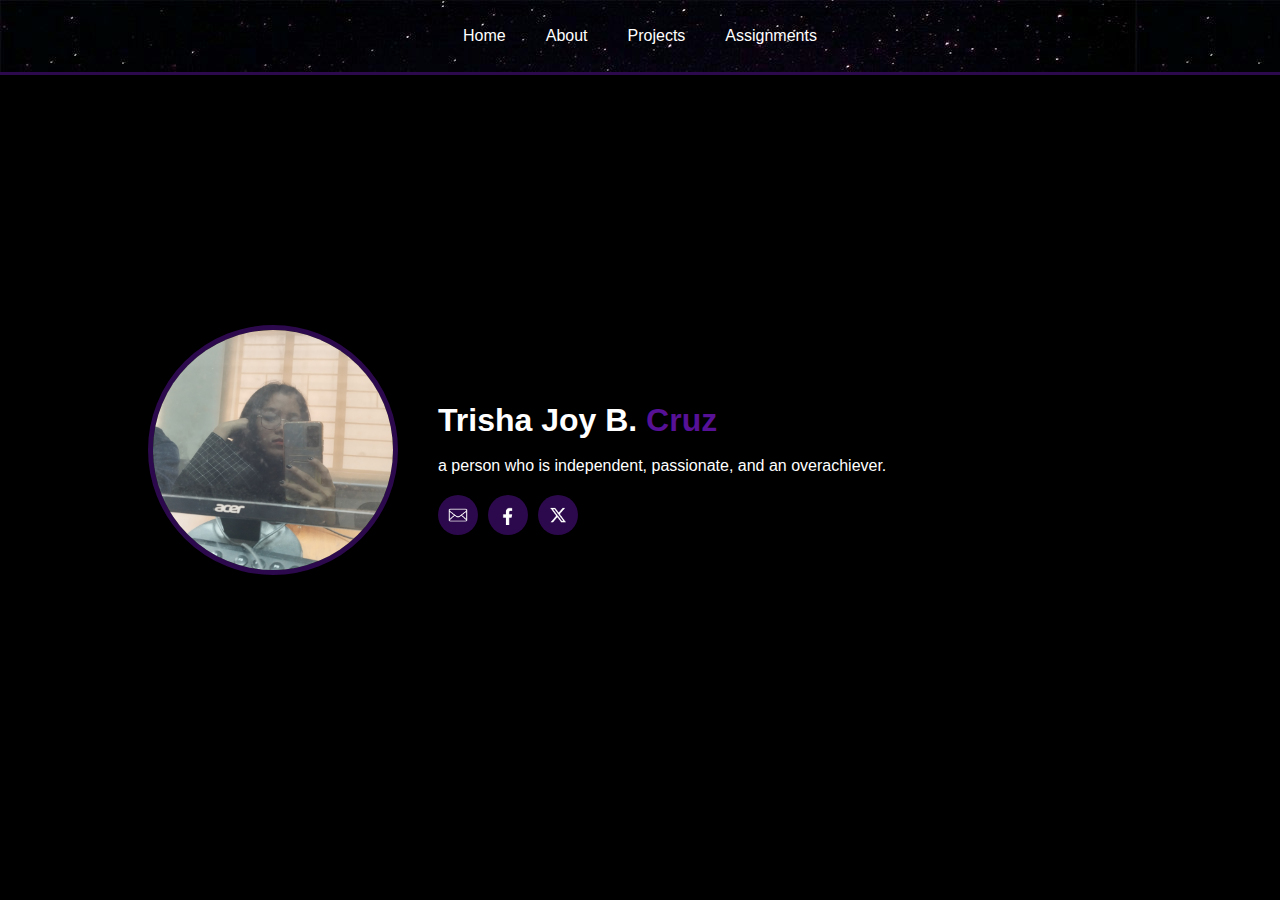
<file: index.html>
<!DOCTYPE html>
<html lang="en">

<head>
    <meta charset="UTF-8">
    <meta name="viewport" content="width=device-width, initial-scale=1.0">
    <link rel="stylesheet" href="home.css">
    <link rel="icon" type="image/png" href="planet.png">
    <title>Home</title>
</head>

<body>

    <div class="navbar">
        <nav>
            <ul>
                <li><a href="index.html"> Home </a></li>
                <li><a href="about.html"> About </a></li>
                <li><a href="project.html"> Projects </a></li>
                <li><a href="assignments.html"> Assignments </a></li>
            </ul>
        </nav>
    </div>

    <div class="content">
        <!-- Using a div container for the image with a circular mask -->
        <div class="profile-pic">
            <img src="./pic.jpg" alt="Profile Picture" class="circle-image">
        </div>
        <div class="content-text">
            <h1><br>Trisha Joy B.<span class="cruz"> Cruz</span></h1>
            <br>
            <span class="intro">
                a person who is independent, passionate, and an overachiever.
            </span>

            <!-- New accounts section with buttons placed inside content-text div -->
            <div class="accounts">
                <a href="mailto:saphreign@gmail.com" target="_blank" class="account-btn">
                    <img src="./mail-icon.png" alt="Mail">
                </a>
                <a href="https://www.facebook.com/saphreign/" target="_blank" class="account-btn">
                    <img src="./facebook-icon.png" alt="Facebook" class="fb">
                </a>
                <a href="https://www.x.com/sappreign" target="_blank" class="account-btn">
                    <img src="./x-icon.png" alt="X">
                </a>
            </div>
        </div>
    </div>

</body>

</html>
</file>
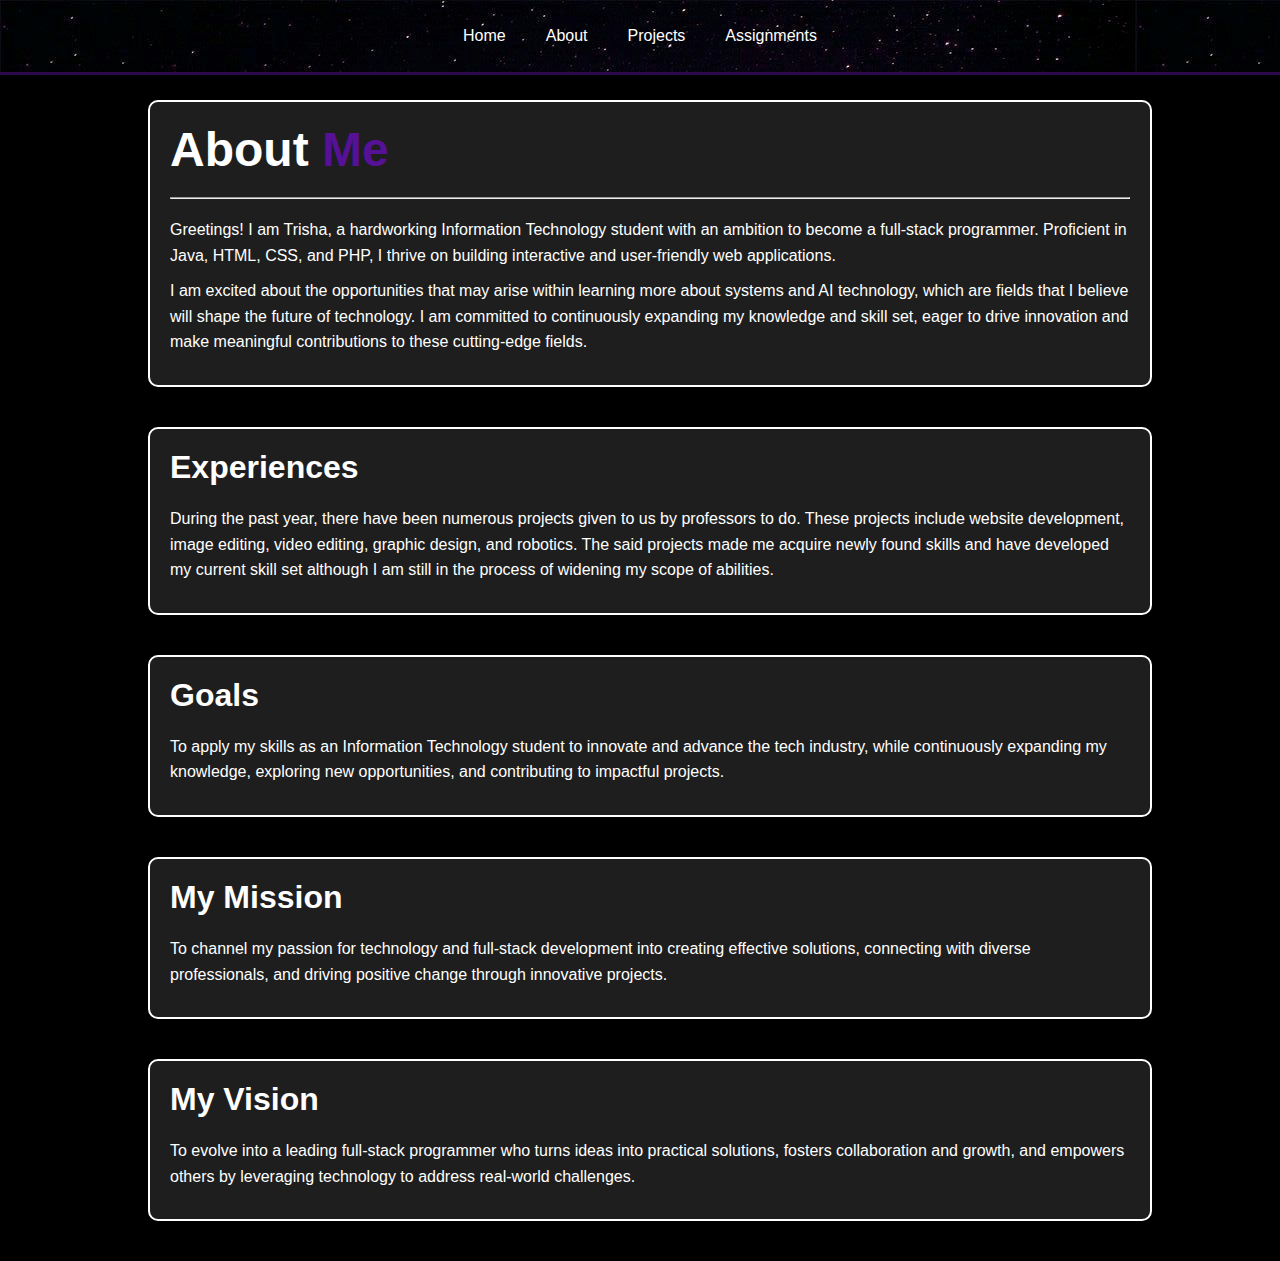
<file: about.html>
<!DOCTYPE html>
<html lang="en">

<head>
    <meta charset="UTF-8">
    <meta name="viewport" content="width=device-width, initial-scale=1.0">
    <link rel="stylesheet" href="about.css">
    <link rel="icon" type="image/png" href="planet.png">
    <title>About</title>
</head>

<body>

    <div class="navbar">
        <nav>
            <ul>
                <li><a href="index.html"> Home </a></li>
                <li><a href="about.html"> About </a></li>
                <li><a href="project.html"> Projects </a></li>
                <li><a href="assignments.html"> Assignments </a></li>
            </ul>
        </nav>
    </div>

    <div class="content">
        <div class="content-text">
            <section id="intro">
                <h1>About<span class="cruz"> Me</span></h1>
                <hr><br>
                <p class="intro">
                    Greetings! I am Trisha, a hardworking Information Technology 
                    student with an ambition to become a full-stack programmer. 
                    Proficient in Java, HTML, CSS, and PHP, I thrive on building 
                    interactive and user-friendly web applications.
                </p>
                <p class="intro">
                    I am excited about the opportunities that may arise within 
                    learning more about systems and AI technology, which are 
                    fields that I believe will shape the future of technology. 
                    I am committed to continuously expanding my knowledge and 
                    skill set, eager to drive innovation and make meaningful
                    contributions to these cutting-edge fields.
                </p>
            </section>

            <section id="experiences">
                <h2>Experiences</h2>
                <p>
                    During the past year, there have been numerous projects 
                    given to us by professors to do. These projects include 
                    website development, image editing, video editing, 
                    graphic design, and robotics. The said projects made me 
                    acquire newly found skills and have developed my current 
                    skill set although I am still in the process of widening 
                    my scope of abilities.
                </p>
            </section>

            <section id="goals">
                <h2>Goals</h2>
                <p>
                    To apply my skills as an Information Technology student 
                    to innovate and advance the tech industry, while 
                    continuously expanding my knowledge, exploring new 
                    opportunities, and contributing to impactful
                    projects.
                </p>
            </section>

            <section id="mission">
                <h2>My Mission</h2>
                <p>
                    To channel my passion for technology and full-stack 
                    development into creating effective solutions,
                    connecting with diverse professionals, and driving 
                    positive change through innovative projects.
                </p>
            </section>

            <section id="vision">
                <h2>My Vision</h2>
                <p>
                    To evolve into a leading full-stack programmer who 
                    turns ideas into practical solutions, fosters
                    collaboration and growth, and empowers others by 
                    leveraging technology to address real-world
                    challenges.
                </p>
            </section>
        </div>
    </div>

</body>

</html>
</file>
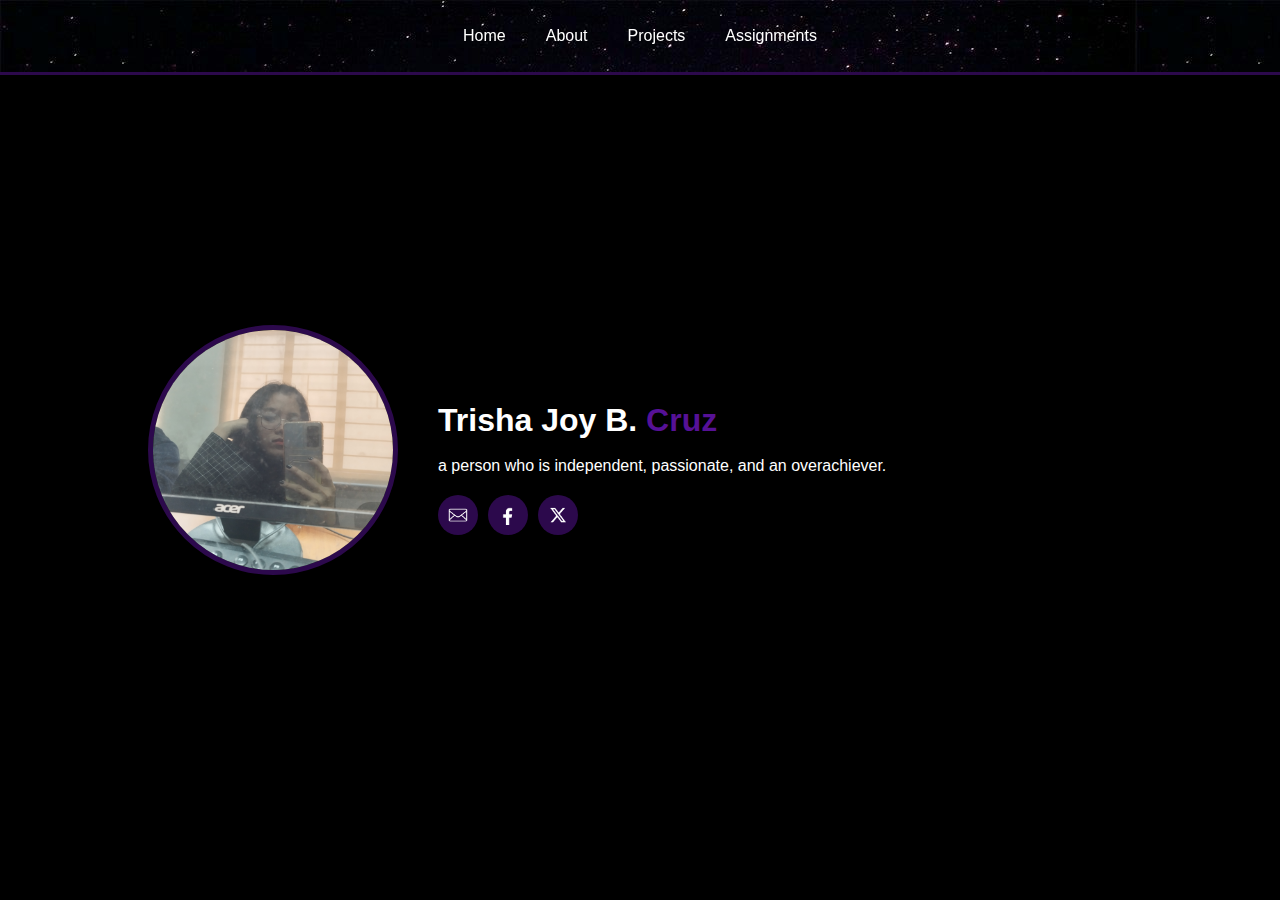
<file: home.html>
<!DOCTYPE html>
<html lang="en">

<head>
    <meta charset="UTF-8">
    <meta name="viewport" content="width=device-width, initial-scale=1.0">
    <link rel="stylesheet" href="home.css">
    <link rel="icon" type="image/png" href="planet.png">
    <title>Home</title>
</head>

<body>

    <div class="navbar">
        <nav>
            <ul>
                <li><a href="home.html"> Home </a></li>
                <li><a href="about.html"> About </a></li>
                <li><a href="project.html"> Projects </a></li>
                <li><a href="assignments.html"> Assignments </a></li>
            </ul>
        </nav>
    </div>

    <div class="content">
        <!-- Using a div container for the image with a circular mask -->
        <div class="profile-pic">
            <img src="./pic.jpg" alt="Profile Picture" class="circle-image">
        </div>
        <div class="content-text">
            <h1><br>Trisha Joy B.<span class="cruz"> Cruz</span></h1>
            <br>
            <span class="intro">
                a person who is independent, passionate, and an overachiever.
            </span>

            <!-- New accounts section with buttons placed inside content-text div -->
            <div class="accounts">
                <a href="mailto:saphreign@gmail.com" target="_blank" class="account-btn">
                    <img src="./mail-icon.png" alt="Mail">
                </a>
                <a href="https://www.facebook.com/saphreign/" target="_blank" class="account-btn">
                    <img src="./facebook-icon.png" alt="Facebook" class="fb">
                </a>
                <a href="https://www.x.com/sappreign" target="_blank" class="account-btn">
                    <img src="./x-icon.png" alt="X">
                </a>
            </div>
        </div>
    </div>

</body>

</html>
</file>
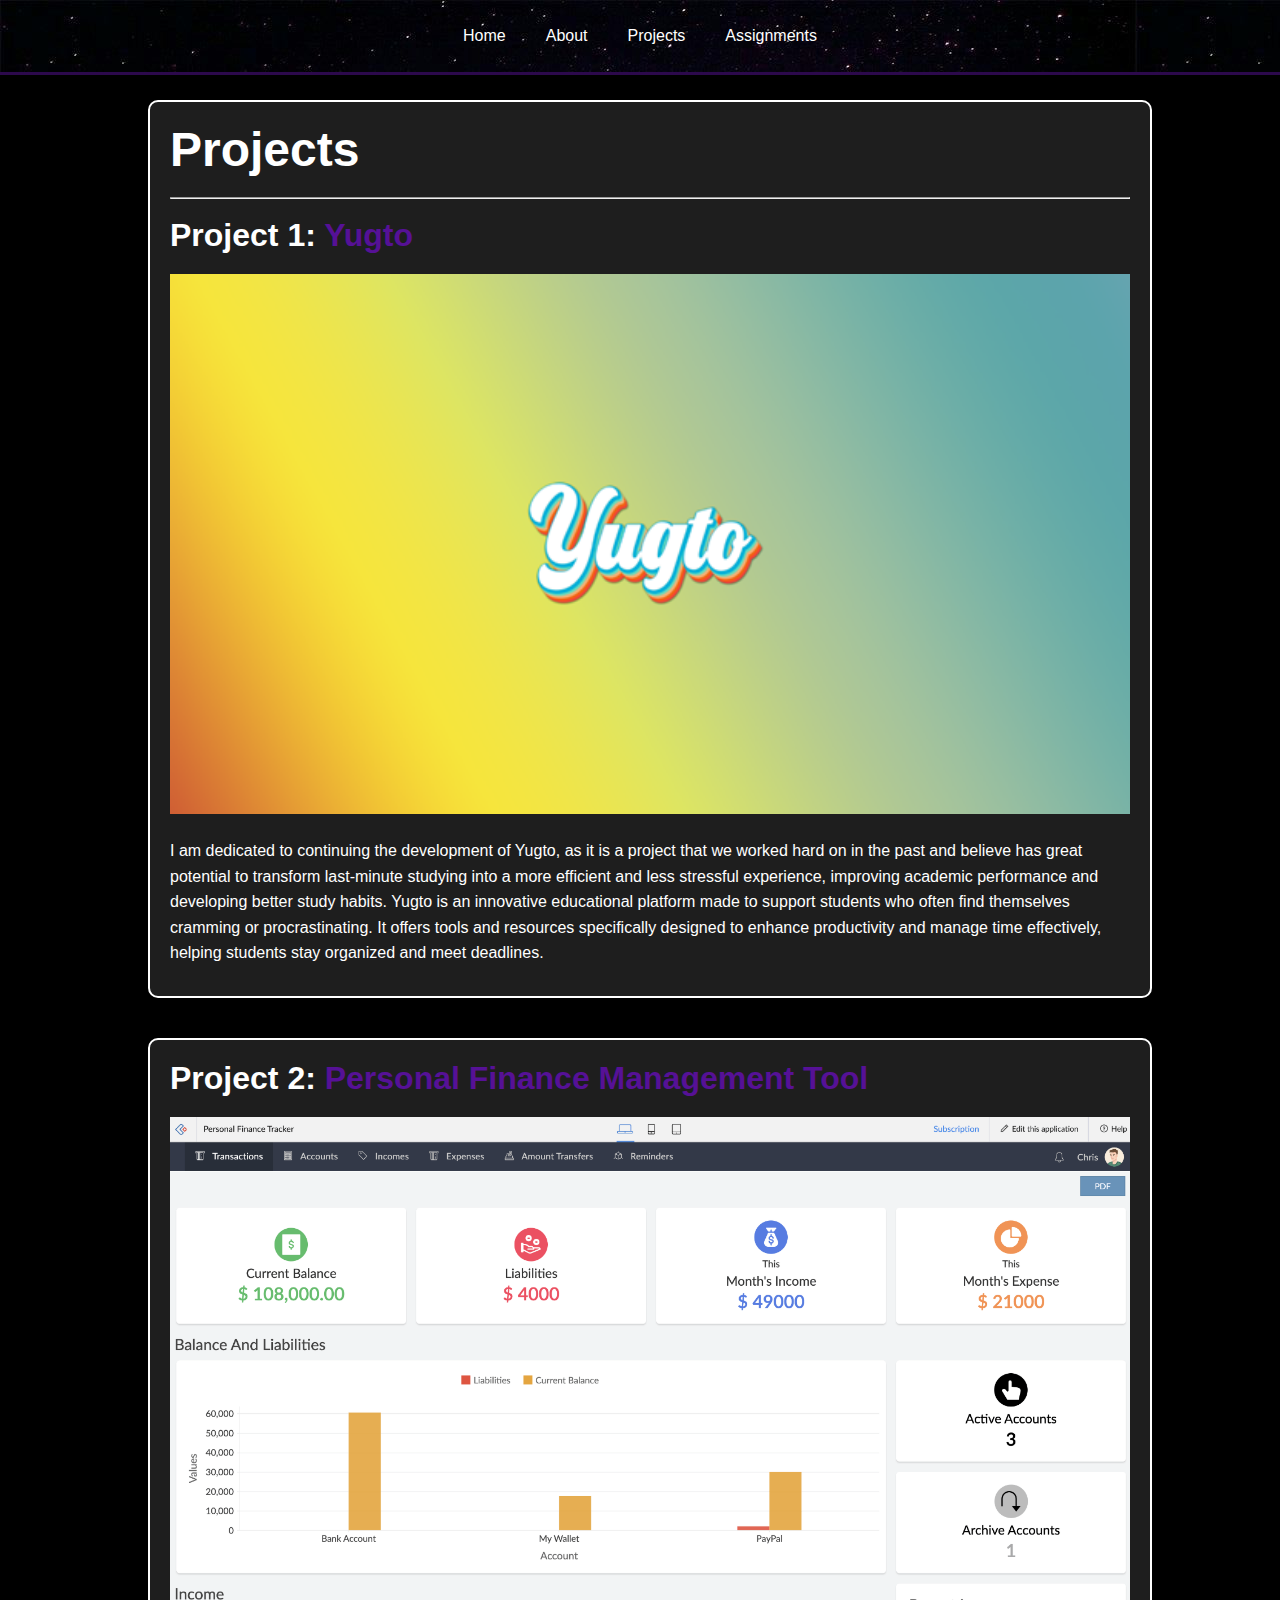
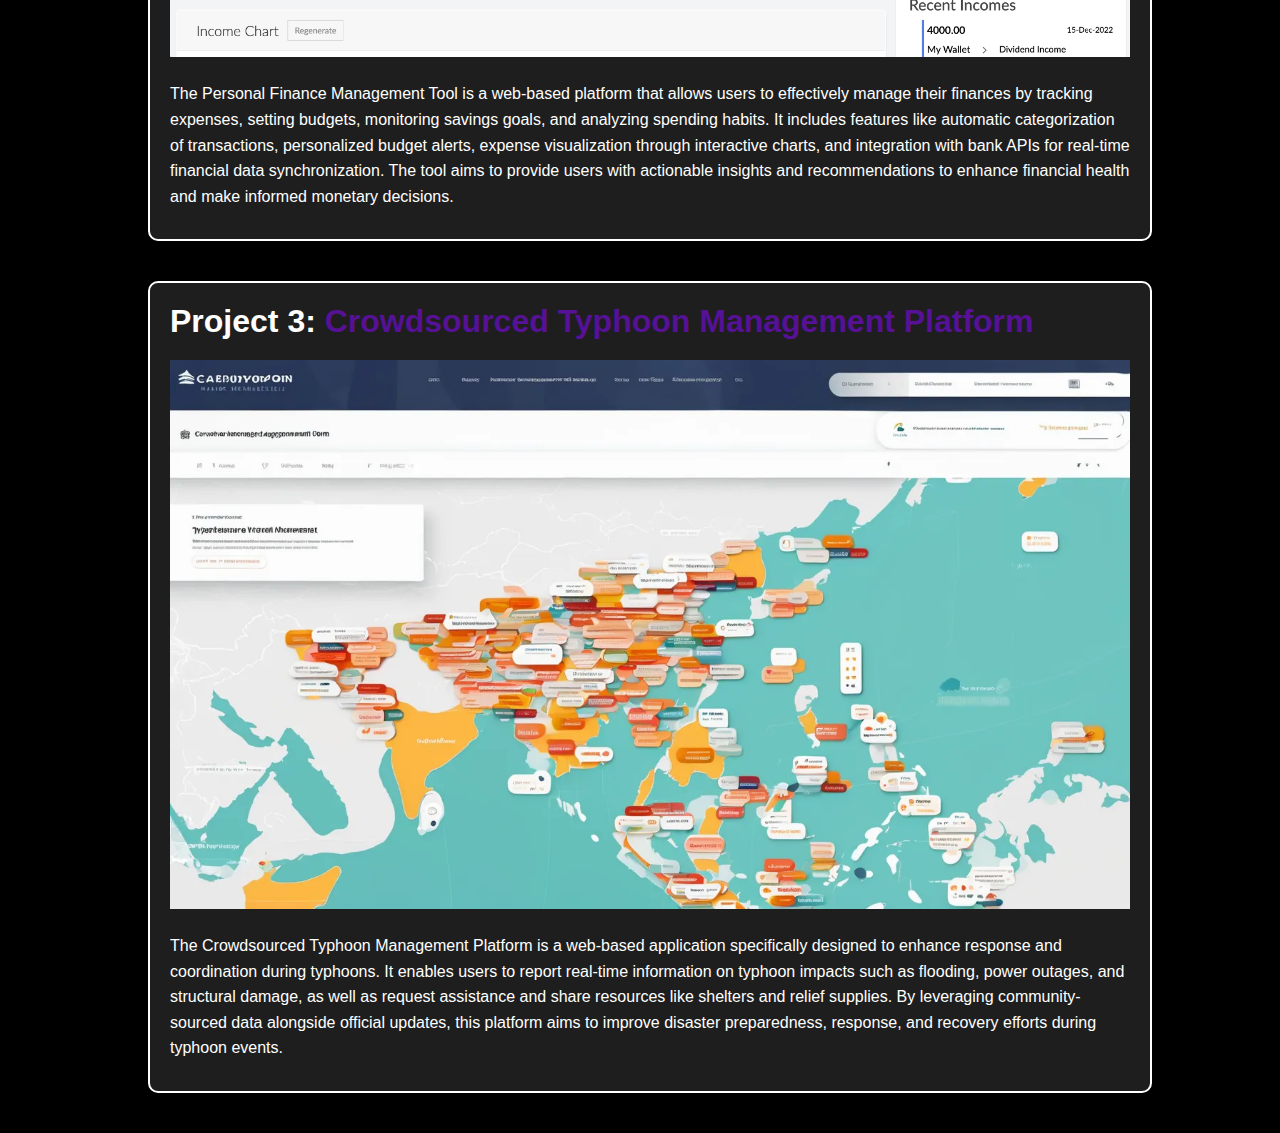
<file: project.html>
<!DOCTYPE html>
<html lang="en">

<head>
    <meta charset="UTF-8">
    <meta name="viewport" content="width=device-width, initial-scale=1.0">
    <link rel="stylesheet" href="project.css">
    <link rel="icon" type="image/png" href="planet.png">
    <title>Projects</title>
</head>

<body>

    <div class="navbar">
        <nav>
            <ul>
                <li><a href="index.html"> Home </a></li>
                <li><a href="about.html"> About </a></li>
                <li><a href="project.html"> Projects </a></li>
                <li><a href="assignments.html"> Assignments </a></li>
            </ul>
        </nav>
    </div>

    <div class="content">
        <div class="content-text">
            <section id="intro">
                <h1>Projects</h1>
                <hr><br>
                <h2>Project 1:<span class="cruz"> Yugto</span></h2>
                <img src="./yugto.png" alt="yugto">
                <p>
                    I am dedicated to continuing the development of Yugto, as 
                    it is a project that we worked hard on in the past and 
                    believe has great potential to transform last-minute 
                    studying into a more efficient and less stressful experience, 
                    improving academic performance and developing better study 
                    habits. Yugto is an innovative educational platform made 
                    to support students who often find themselves cramming 
                    or procrastinating. It offers tools and resources specifically 
                    designed to enhance productivity and manage time effectively, 
                    helping students stay organized and meet deadlines.
                </p>
            </section>

            <section id="experiences">
                <h2>Project 2:<span class="cruz"> Personal Finance Management Tool</span></h2>
                <img src="./pfmw.png" alt="yugto">
                <p>
                    The Personal Finance Management Tool is a web-based 
                    platform that allows users to effectively manage their 
                    finances by tracking expenses, setting budgets, monitoring 
                    savings goals, and analyzing spending habits. It includes 
                    features like automatic categorization of transactions, 
                    personalized budget alerts, expense visualization through 
                    interactive charts, and integration with bank APIs for 
                    real-time financial data synchronization. The tool aims 
                    to provide users with actionable insights and recommendations 
                    to enhance financial health and make informed monetary decisions.
                </p>
            </section>

            <section id="goals">
                <h2>Project 3:<span class="cruz">  Crowdsourced Typhoon Management Platform</span></h2>
                <img src="./ctmp.png" alt="ctmp">
                <p>
                    The Crowdsourced Typhoon Management Platform is a web-based 
                    application specifically designed to enhance response and 
                    coordination during typhoons. It enables users to report 
                    real-time information on typhoon impacts such as flooding, 
                    power outages, and structural damage, as well as request 
                    assistance and share resources like shelters and relief 
                    supplies. By leveraging community-sourced data alongside 
                    official updates, this platform aims to improve disaster 
                    preparedness, response, and recovery efforts during typhoon events.
                </p>
            </section>
        </div>
    </div>

</body>

</html>
</file>
<file: home.css>
* {
    margin: 0;
    padding: 0;
    box-sizing: border-box;
}

body {
    background-color: #000000;
    color: white;
    font-family: 'Trebuchet MS', 'Lucida Sans Unicode', 'Lucida Grande', 'Lucida Sans', Arial, sans-serif;
    display: flex;
    justify-content: center;
    align-items: center;
    min-height: 100vh;
    margin: 0;
}

.navbar {
    position: fixed;
    top: 0;
    left: 0;
    width: 100%;
    height: 75px;
    display: flex;
    align-items: center;
    justify-content: center;
    background-image: url(./background.jpg);
    z-index: 1000;
    border-bottom: 3px solid #2c094c;
}

.navbar ul {
    list-style-type: none;
    display: flex;
    padding-left: 0;
}

.navbar ul li {
    margin-right: 20px;
}

.navbar ul li:last-child {
    margin-right: 0;
}

.navbar ul li a {
    color: white;
    text-decoration: none;
    padding: 10px;
    display: inline-block;
    transition: transform 0.3s ease, background-color 0.3s ease;
}

.navbar ul li a:hover {
    background-color: #ffffff;
    border-radius: 5px;
    color: #2c094c;
    transform: scale(1.1) translateY(-3px);
}

.content {
    display: flex;
    align-items: center;
    justify-content: flex-start;
    width: 80%;
    max-width: 1200px;
    margin: 0 auto;
    flex-wrap: wrap;
}

.profile-pic {
    width: 250px;
    height: 250px;
    border-radius: 50%;
    margin: 20px;
    overflow: hidden;
    border: 5px solid #2c094c;
    cursor: pointer;
    position: relative;
    flex-shrink: 0;
}

.circle-image {
    width: 100%;
    height: 100%;
    object-fit: cover;
    transition: opacity 0.3s ease-in-out;
}

.profile-pic:hover .circle-image {
    opacity: 0;
}

.profile-pic::after {
    content: '';
    position: absolute;
    width: 100%;
    height: 100%;
    background-image: url('./formal.jpg');
    background-size: cover;
    background-position: center;
    border-radius: 50%;
    top: 0;
    left: 0;
    opacity: 0;
    transition: opacity 0.3s ease-in-out;
    z-index: 1;
}

.profile-pic:hover::after {
    opacity: 1;
}

.content-text {
    display: flex;
    flex-direction: column;
    margin: 20px;
    flex-grow: 1;
    max-width: 600px;
}

.cruz {
    color: #561196;
}

.accounts {
    display: flex;
    justify-content: flex-start;
    margin-top: 20px;
    gap: 10px;
    flex-wrap: wrap;
}

.account-btn {
    background-color: #2c094c;
    border: none;
    border-radius: 50%;
    padding: 10px;
    cursor: pointer;
    transition: transform 0.2s ease, background-color 0.2s ease;
    display: inline-flex;
    align-items: center;
    justify-content: center;
}

.account-btn:hover {
    background-color: #561196;
    transform: scale(1.1);
}

.account-btn img {
    width: 20px;
    height: 20px;
    object-fit: cover;
}
</file>
<file: about.css>
* {
    margin: 0;
    padding: 0;
    box-sizing: border-box;
}

body {
    background-color: #000000;
    color: white;
    font-family: 'Trebuchet MS', 'Lucida Sans Unicode', 'Lucida Grande', 'Lucida Sans', Arial, sans-serif;
    display: flex;
    justify-content: center;
    align-items: center;
    min-height: 100vh;
}

.navbar {
    position: fixed;
    top: 0;
    left: 0;
    width: 100%;
    height: 75px;
    display: flex;
    align-items: center;
    justify-content: center;
    background-image: url(./background.jpg);
    z-index: 1000;
    border-bottom: 3px solid #2c094c;
}

.navbar ul {
    list-style-type: none;
    display: flex;
    padding-left: 0;
}

.navbar ul li {
    margin-right: 20px;
}

.navbar ul li:last-child {
    margin-right: 0;
}

.navbar ul li a {
    color: white;
    text-decoration: none;
    padding: 10px;
    display: inline-block;
    transition: transform 0.3s ease, background-color 0.3s ease;
}

.navbar ul li a:hover {
    background-color: #ffffff;
    border-radius: 5px;
    color: #2c094c;
    transform: scale(1.1) translateY(-3px);
}

.content {
    display: flex;
    align-items: center;
    justify-content: flex-start;
    width: 80%;
    max-width: 1200px;
    margin: 0 auto;
    position: relative;
}

.content-text {
    display: flex;
    flex-direction: column;
    margin-top: 100px;
    margin-left: 20px;
    flex-grow: 1;
}

.intro {
    margin-bottom: 20px;
}

.cruz {
    color: #561196;
}

.content-text h1 {
    font-size: 3rem;
    margin-bottom: 20px;
}

.content-text h2 {
    font-size: 2rem;
    margin-bottom: 20px;
}

section {
    margin-bottom: 40px;
    padding: 20px;
    border: 2px solid white;
    border-radius: 10px;
    background-color: #1e1e1e;
}

.content-text p {
    line-height: 1.6;
    margin-bottom: 10px;
}
</file>
<file: project.css>
* {
    margin: 0;
    padding: 0;
    box-sizing: border-box;
}

body {
    background-color: #000000;
    color: white;
    font-family: 'Trebuchet MS', 'Lucida Sans Unicode', 'Lucida Grande', 'Lucida Sans', Arial, sans-serif;
    display: flex;
    justify-content: center;
    align-items: center;
    min-height: 100vh;
}

.navbar {
    position: fixed;
    top: 0;
    left: 0;
    width: 100%;
    height: 75px;
    display: flex;
    align-items: center;
    justify-content: center;
    background-image: url(./background.jpg);
    z-index: 1000;
    border-bottom: 3px solid #2c094c;
}

.navbar ul {
    list-style-type: none;
    display: flex;
    padding-left: 0;
}

.navbar ul li {
    margin-right: 20px;
}

.navbar ul li:last-child {
    margin-right: 0;
}

.navbar ul li a {
    color: white;
    text-decoration: none;
    padding: 10px;
    display: inline-block;
    transition: transform 0.3s ease, background-color 0.3s ease;
}

.navbar ul li a:hover {
    background-color: #ffffff;
    border-radius: 5px;
    color: #2c094c;
    transform: scale(1.1) translateY(-3px);
}

.content {
    display: flex;
    align-items: center;
    justify-content: flex-start;
    width: 80%;
    max-width: 1200px;
    margin: 0 auto;
    position: relative;
}

.content-text {
    display: flex;
    flex-direction: column;
    margin-top: 100px;
    margin-left: 20px;
    flex-grow: 1;
}

.intro {
    margin-bottom: 20px;
}

.cruz {
    color: #561196;
}

.content-text h1 {
    font-size: 3rem;
    margin-bottom: 20px;
}

.content-text h2 {
    font-size: 2rem;
    margin-bottom: 20px;
}

section {
    margin-bottom: 40px;
    padding: 20px;
    border: 2px solid white;
    border-radius: 10px;
    background-color: #1e1e1e;
}

.content-text p {
    line-height: 1.6;
    margin-bottom: 10px;
}

.content img {
    width: 100%;
    height: 100%;
    margin-bottom: 20px;
}
</file>
